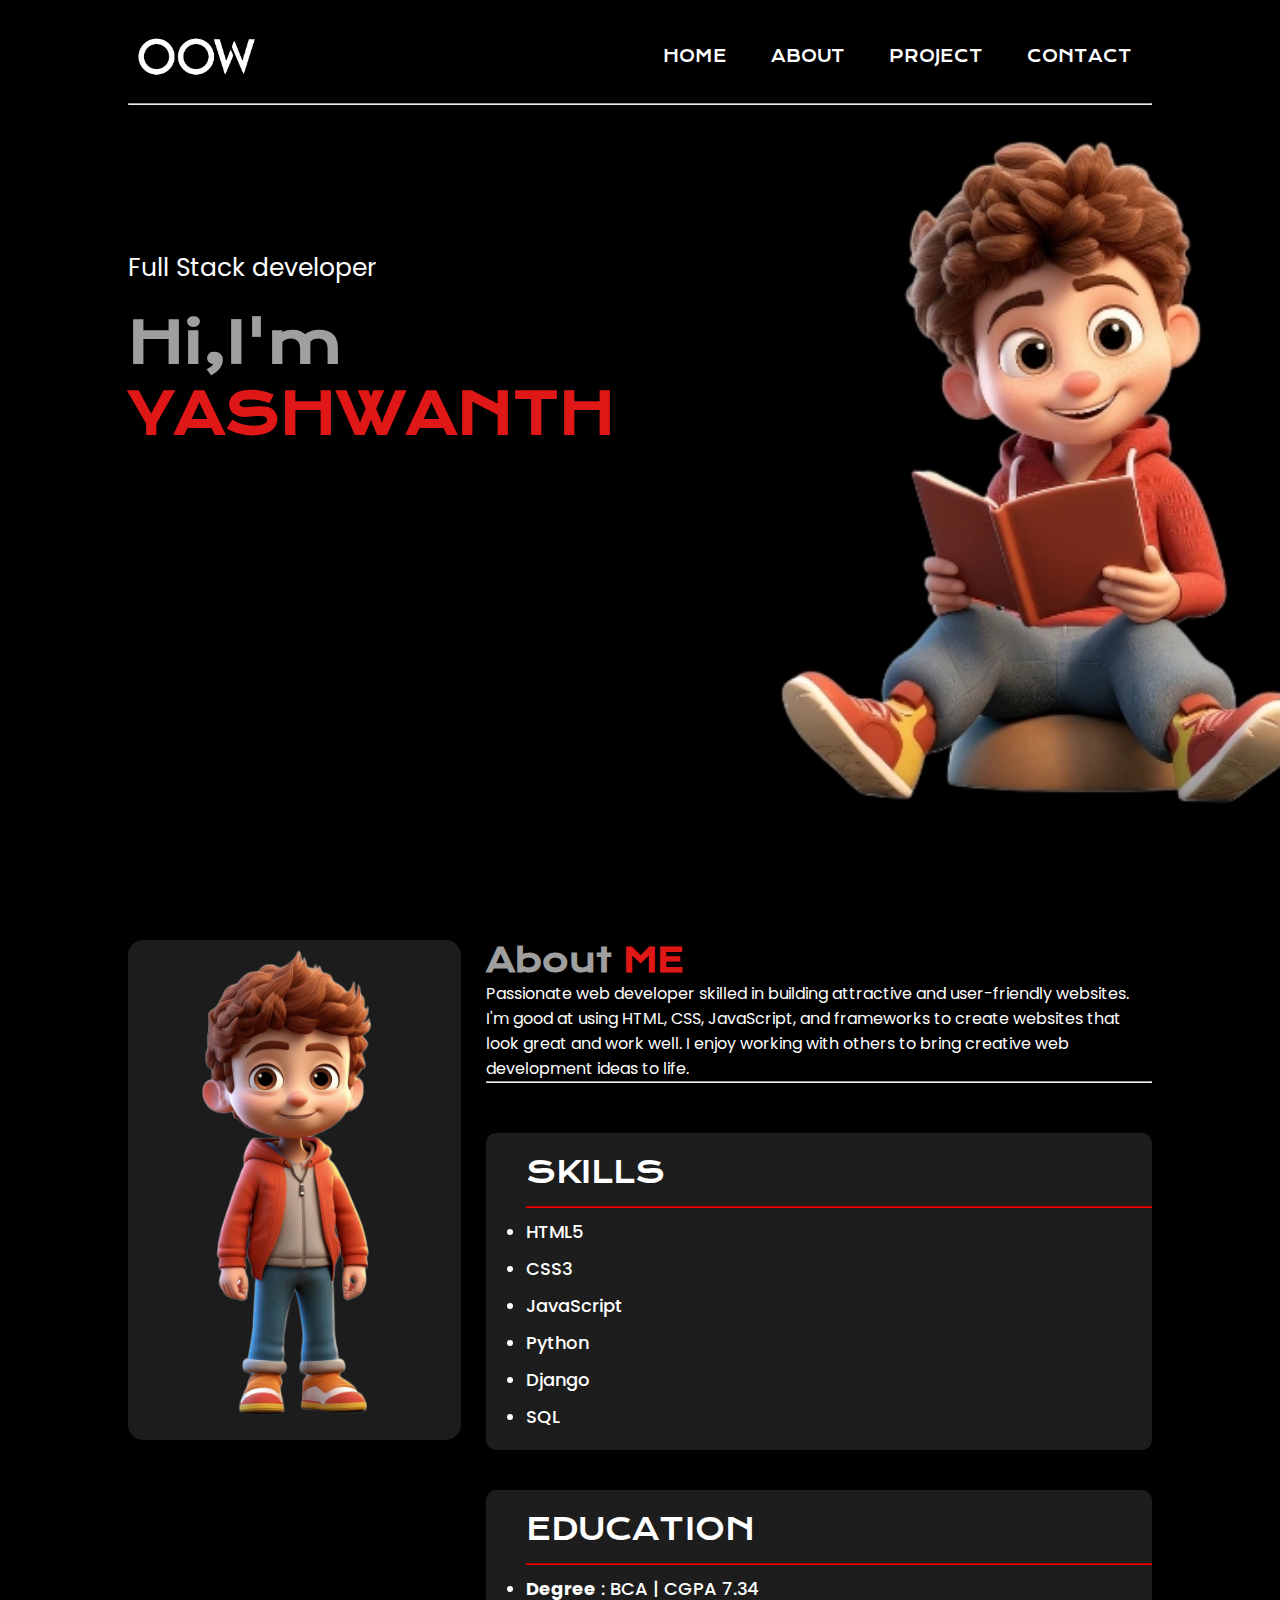
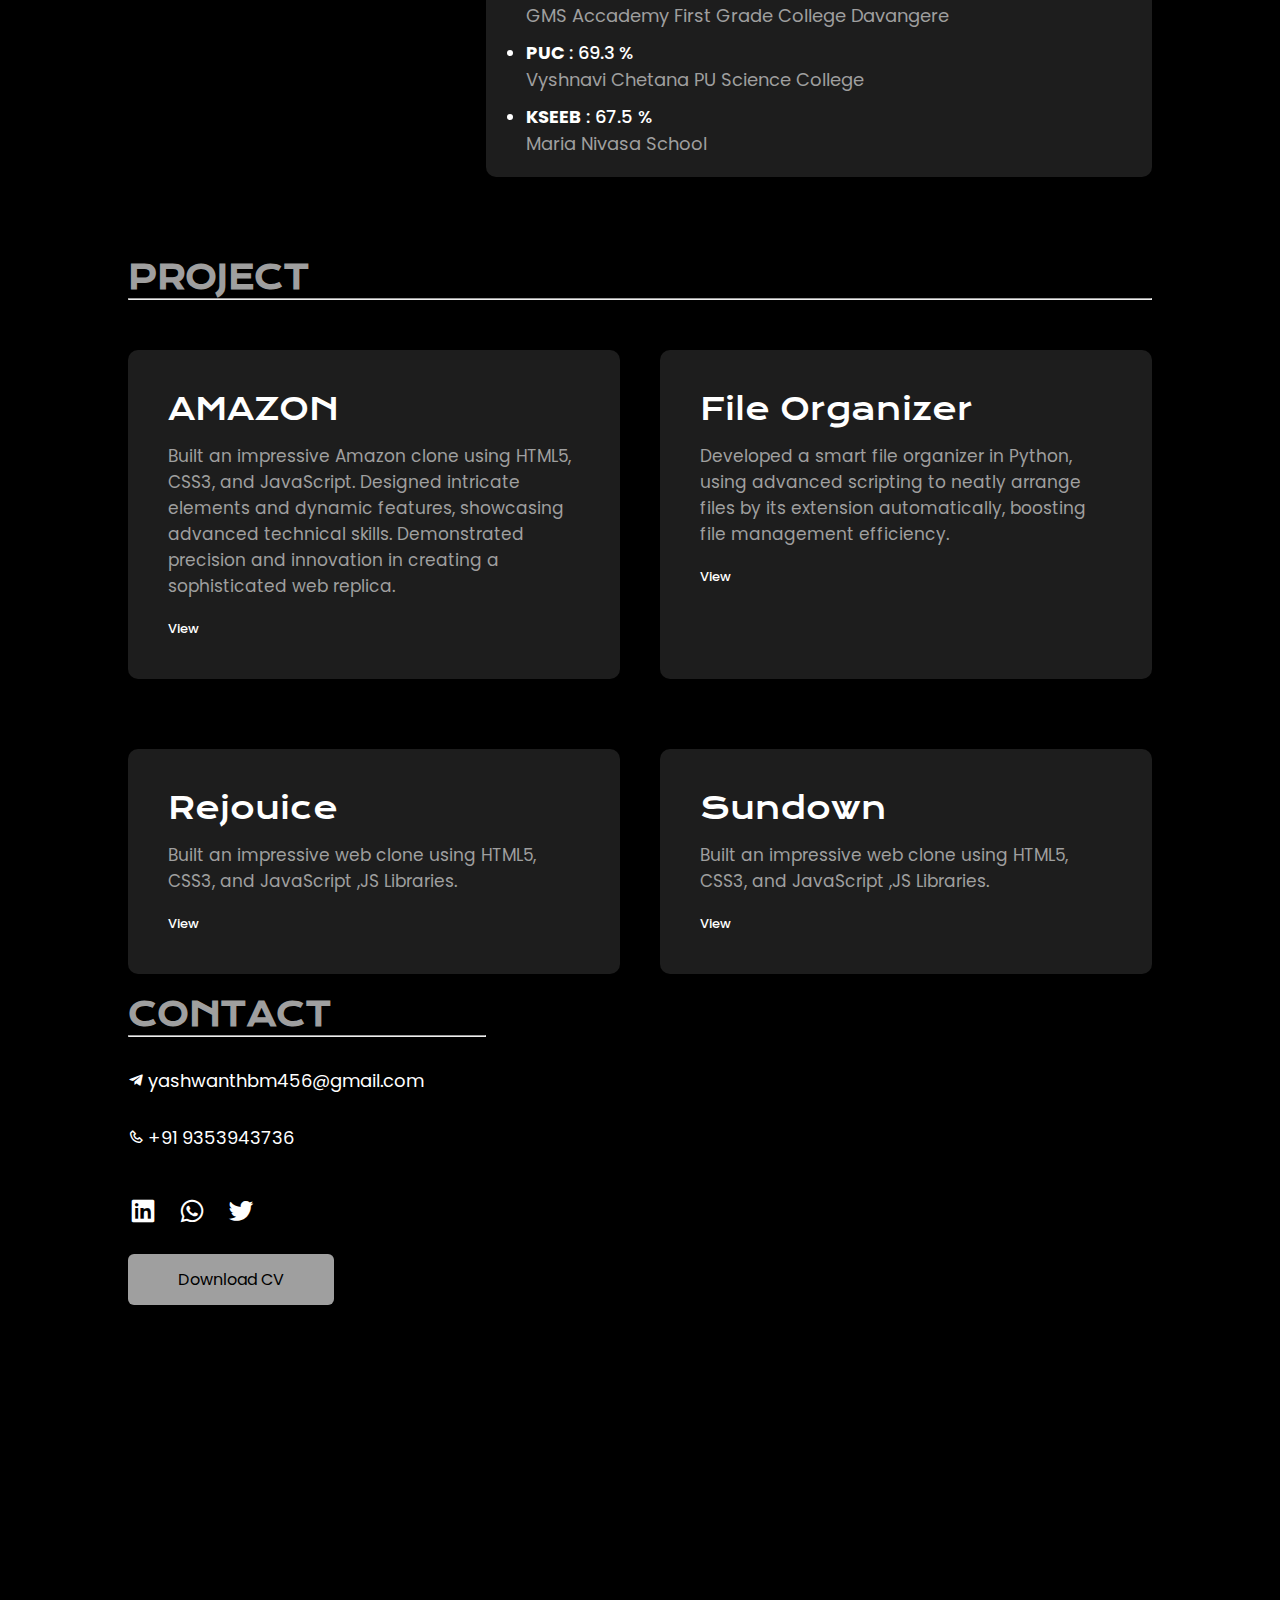
<file: index.html>
<!DOCTYPE html>
<html lang="en">
  <head>
    <meta charset="UTF-8" />
    <meta name="viewport" content="width=device-width, initial-scale=1.0" />
    <link rel="preconnect" href="https://fonts.googleapis.com" />
    <link rel="preconnect" href="https://fonts.gstatic.com" crossorigin />
    <link
      href="https://fonts.googleapis.com/css2?family=Poppins:wght@100;400&display=swap"
      rel="stylesheet"
    />
    <link rel="preconnect" href="https://fonts.googleapis.com" />
    <link rel="preconnect" href="https://fonts.gstatic.com" crossorigin />
    <link
      href="https://fonts.googleapis.com/css2?family=Krona+One&family=Poppins:wght@100;400&display=swap"
      rel="stylesheet"
    />
    <!-- icons tag -->
    <link
      href="https://unpkg.com/boxicons@2.1.4/css/boxicons.min.css"
      rel="stylesheet"
    />
    <link rel="stylesheet" href="style.css" />
    <title>Document</title>
  </head>
  <body>
    <div id="header">
      <div class="container">
        <nav>
          <img src="images/logo.jpg" alt="" class="logo" />
          <ul id="sidemenu">
            <li><a href="#header">HOME</a></li>
            <li><a href="#about">ABOUT</a></li>
            <li><a href="#project">PROJECT</a></li>
            <li><a href="#contact">CONTACT</a></li>
            <i class="bx bx-chevron-left" onclick="closemenu()"></i>
          </ul>
          <i class="bx bx-menu" onclick="openmenu()"></i>
        </nav>

        <hr />
        <div class="header-text">
          <p>Full Stack developer</p>
          <h1>Hi,I'm <br /><span>YASHWANTH</span></h1>
        </div>
      </div>
    </div>
    <!-- --------------------------ABOUT -->
    <div id="about">
      <div class="container">
        <div class="row">
          <div class="about-col-1">
            <img src="images/aboutme.jpg" alt="" />
          </div>
          <div class="about-col-2">
            <h1>About <span>ME</span></h1>
            <p>
              Passionate web developer skilled in building attractive and
              user-friendly websites. I'm good at using HTML, CSS, JavaScript,
              and frameworks to create websites that look great and work well. I
              enjoy working with others to bring creative web development ideas
              to life.
            </p>

            <hr />
            <div class="about-list">
              <div>
                <h2>SKILLS</h2>
                <hr style="border-color: red" />
                <ul>
                  <li>HTML5</li>
                  <li>CSS3</li>
                  <li>JavaScript</li>
                  <li>Python</li>
                  <li>Django</li>
                  <li>SQL</li>
                </ul>
              </div>
              <div>
                <h2>EDUCATION</h2>
                <hr style="border-color: red" />
                <ul>
                  <li>
                    <span><b>Degree</b></span> : BCA | CGPA 7.34
                  </li>
                  <p>GMS Accademy First Grade College Davangere</p>
                  <li>
                    <span><b>PUC </b></span> : 69.3 %
                  </li>
                  <p>Vyshnavi Chetana PU Science College</p>
                  <li>
                    <span><b>KSEEB</b></span> : 67.5 %
                  </li>
                  <p>Maria Nivasa School</p>
                </ul>
              </div>
            </div>
          </div>
        </div>
      </div>
    </div>
    <div id="project">
      <div class="container">
        <h1>PROJECT</h1>
        <hr />
        <div class="project-list">
          
          <div>
            <h2>AMAZON</h2>
            <p>
              Built an impressive Amazon clone using HTML5, CSS3, and
              JavaScript. Designed intricate elements and dynamic features,
              showcasing advanced technical skills. Demonstrated precision and
              innovation in creating a sophisticated web replica.
            </p>
            <a href="https://yashwanthbm77.github.io/AmazonClone/">View</a>
          </div>
          <div>
            <h2>File Organizer</h2>
            <p>
              Developed a smart file organizer in Python, using advanced
              scripting to neatly arrange files by its extension automatically,
              boosting file management efficiency.
            </p>
            <a href="https://github.com/yashwanthbm77">View</a>
          </div>
        </div>
      </div>
      <div class="container">
        <div class="project-list">
          <div>
            <h2>Rejouice</h2>
            <p>
              Built an impressive web clone using HTML5, CSS3, and JavaScript
              ,JS Libraries.
            </p>
            <a href="https://yashwanthbm77.github.io/rejouice/">View</a>
          </div>
          <div>
            <h2>Sundown</h2>
            <p>
              Built an impressive web clone using HTML5, CSS3, and JavaScript
              ,JS Libraries.
            </p>
            <a href="https://yashwanthbm77.github.io/Sundown/">View</a>
          </div>
        </div>

    </div>

    <!-- ----------------------Contact me----------------- -->
    <div id="contact">
      <div class="container">
        <div class="row">
          <div class="contact-left">
            <h1>CONTACT</h1>
            <hr />
            <p>
              <i class="bx bxl-telegram" style="color: #ffffff"></i>
              <a href="mailto: yashwanthbm456@gmail.com"
                >yashwanthbm456@gmail.com</a
              >
            </p>
            <p>
              <i class="bx bx-phone"></i>
              <a href="tel:+91 9353943736">+91 9353943736</a>
            </p>
            <div class="social-icons">
              <a
                href="https://www.linkedin.com/in/yashwath-b-mygaleri-530256286"
                class="l"
                ><i class="bx bxl-linkedin-square" style="color: #ffffff"></i
              ></a>
              <a href="" class="w"
                ><i class="bx bxl-whatsapp" style="color: #ffffff"></i
              ></a>
              <a
                href="https://twitter.com/yashwanth_bm07?t=y1kHquYw61e1ddT6BHUXYw&s=09"
                class="t"
                ><i class="bx bxl-twitter" style="color: #ffffff"></i
              ></a>
            </div>
            <a href="images/Yashwanth.pdf" class="download" download
              >Download CV</a
            >
          </div>
        </div>
        <div class="contact-right"></div>
      </div>
    </div>

    <script>
      var sidemenu = document.getElementById("sidemenu");
      function openmenu() {
        sidemenu.style.right = "0";
      }
      function closemenu() {
        sidemenu.style.right = "-200px";
      }
    </script>
  </body>
</html>
</file>
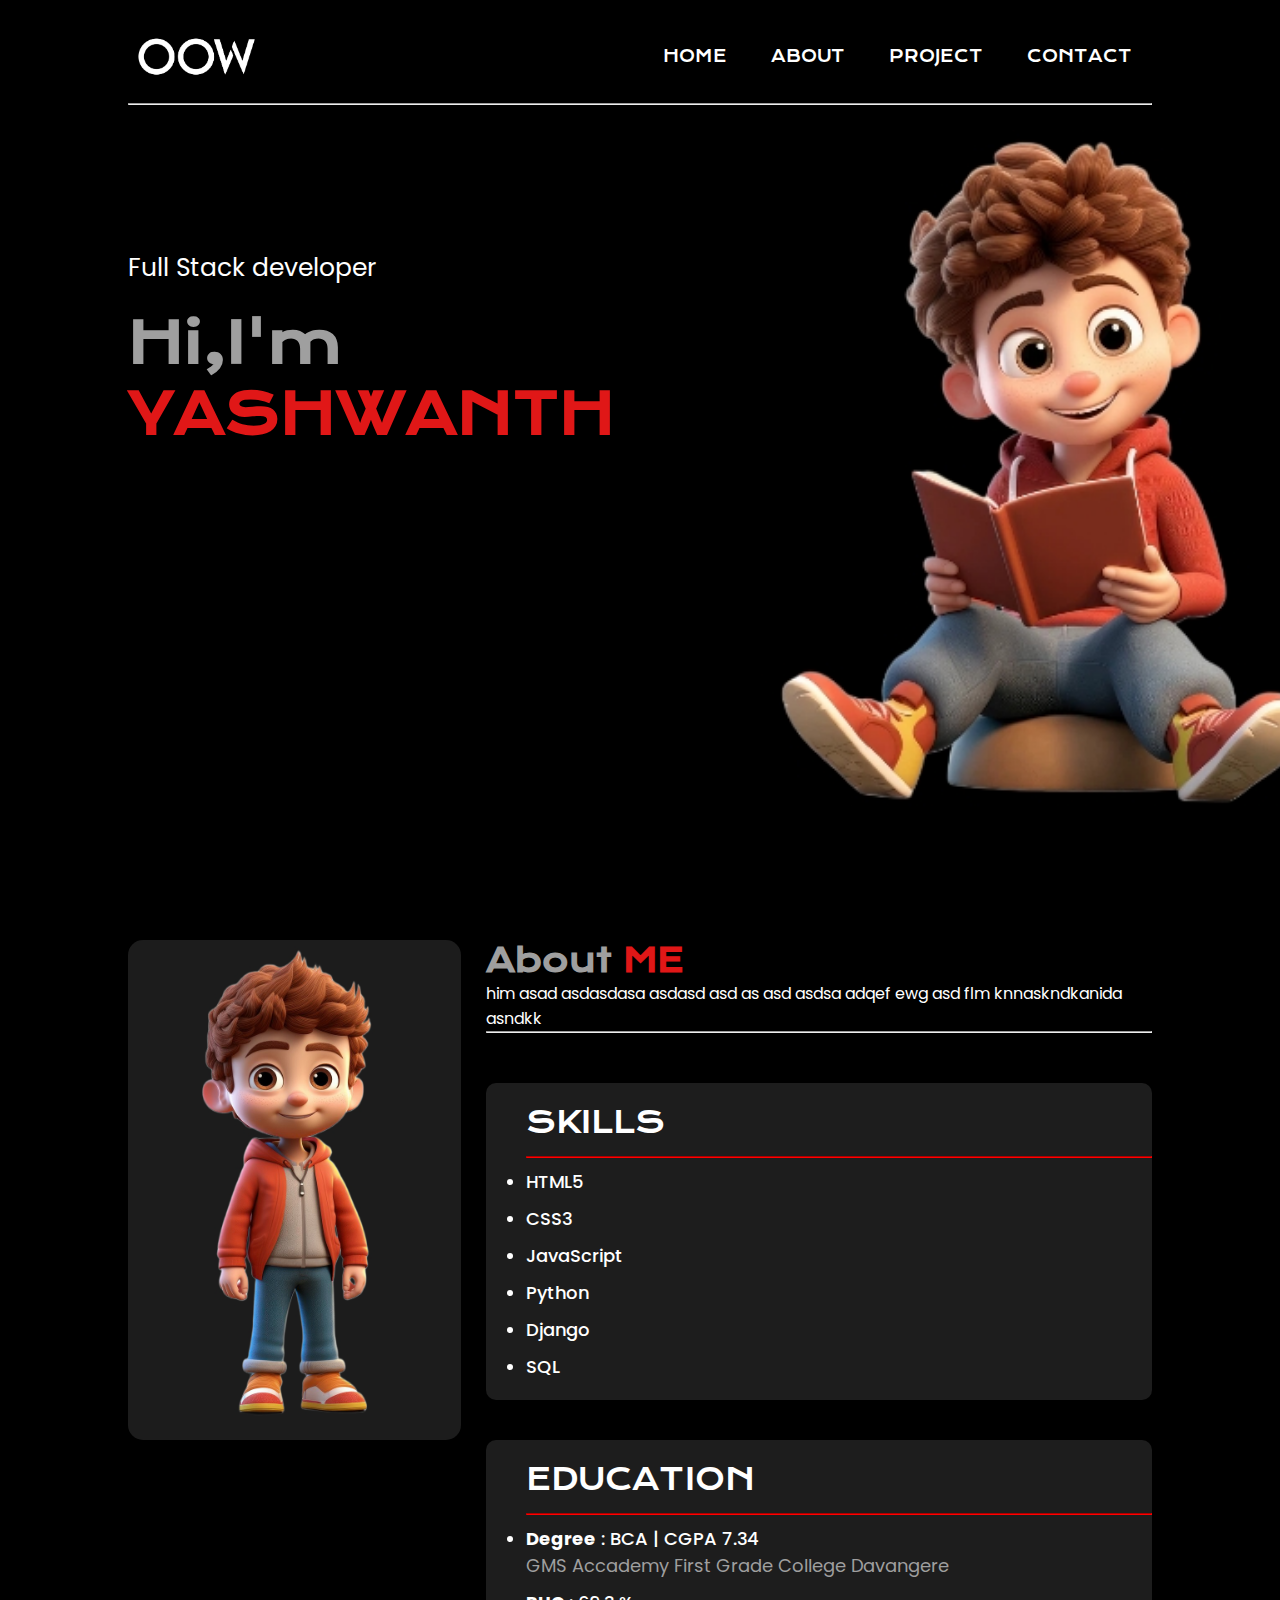
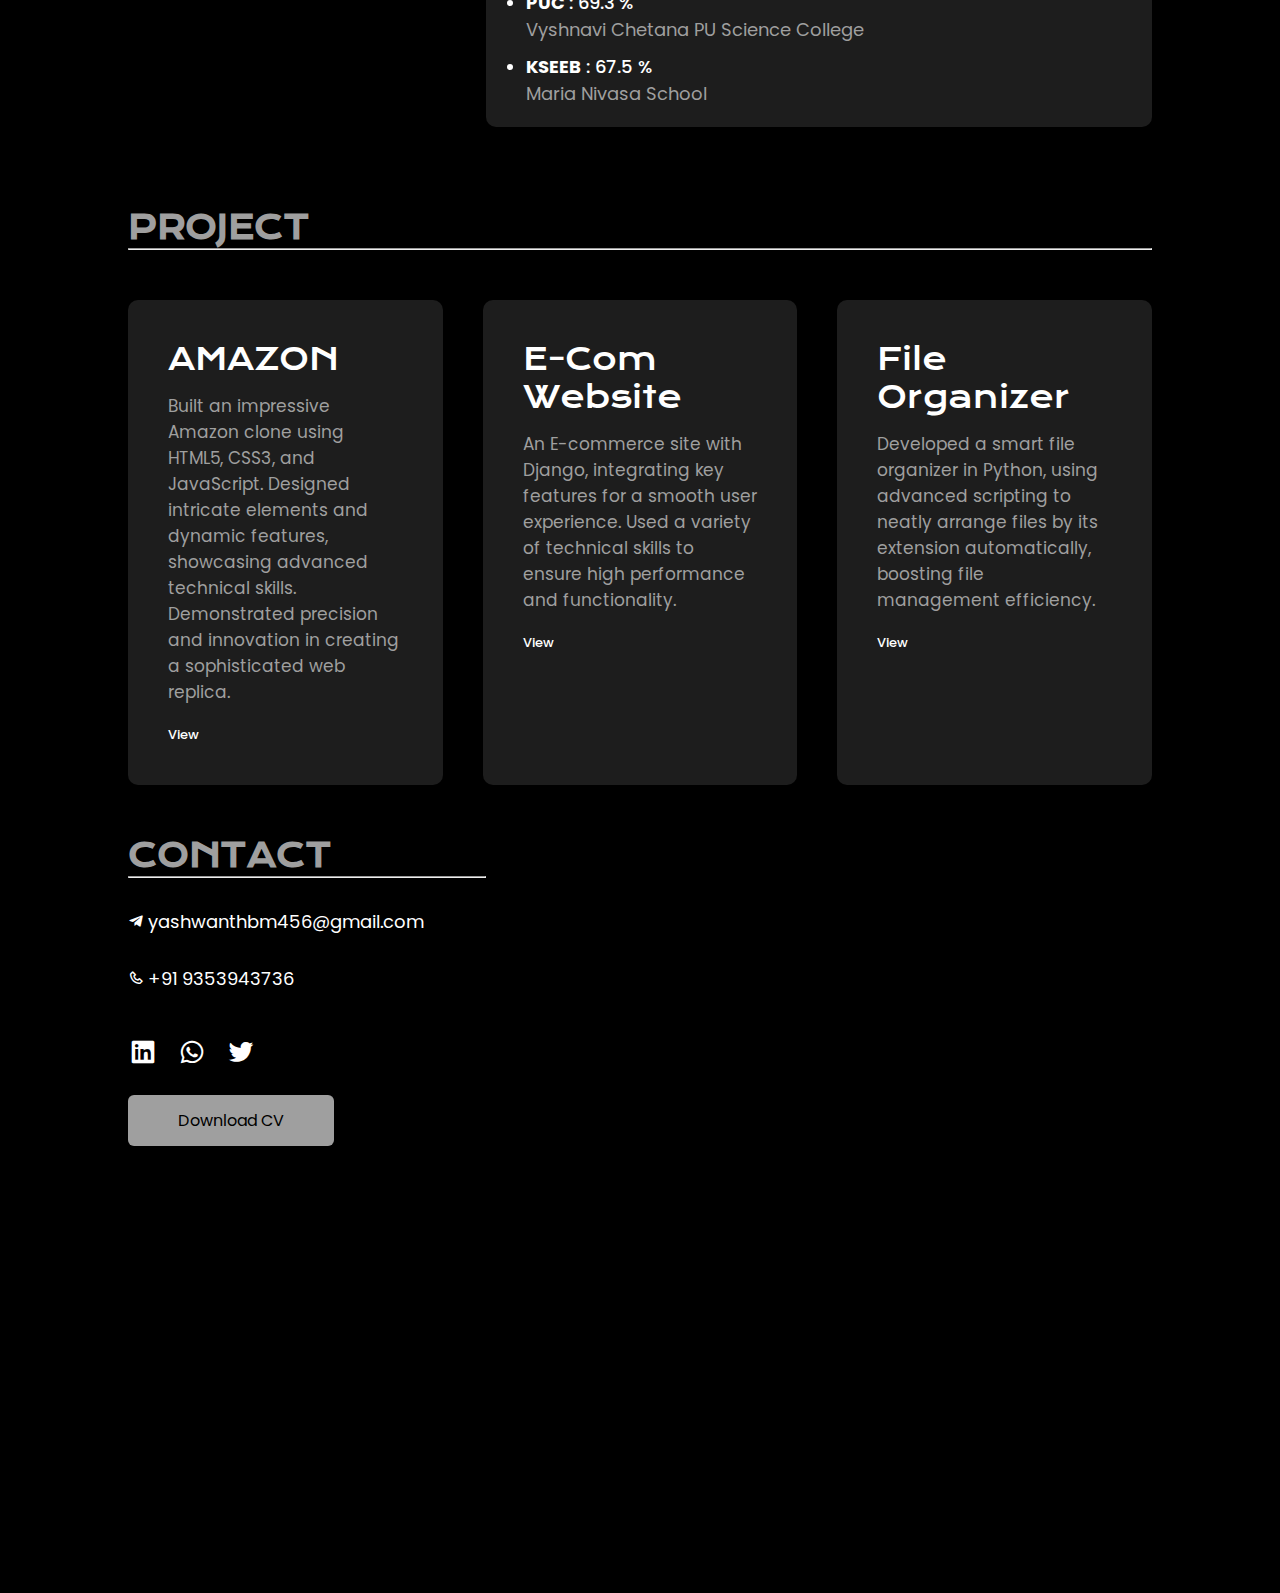
<file: MyPortfolio.html>
<!DOCTYPE html>
<html lang="en">
<head>
    <meta charset="UTF-8">
    <meta name="viewport" content="width=device-width, initial-scale=1.0">
    <link rel="preconnect" href="https://fonts.googleapis.com">
    <link rel="preconnect" href="https://fonts.gstatic.com" crossorigin>
    <link href="https://fonts.googleapis.com/css2?family=Poppins:wght@100;400&display=swap" rel="stylesheet">
    <link rel="preconnect" href="https://fonts.googleapis.com">
    <link rel="preconnect" href="https://fonts.gstatic.com" crossorigin>
    <link href="https://fonts.googleapis.com/css2?family=Krona+One&family=Poppins:wght@100;400&display=swap" rel="stylesheet">
    <!-- icons tag -->
    <link href='https://unpkg.com/boxicons@2.1.4/css/boxicons.min.css' rel='stylesheet'>    <link rel="stylesheet" href="MyPortfolio.css">
    <title>Document</title>
</head>
<body>
    
    <div id="header">
        <div class="container">
            <nav>
                <img src="/images/logo.jpg" alt="" class="logo">
                <ul id="sidemenu">
                    <li><a href="#header">HOME</a></li>
                    <li><a href="#about">ABOUT</a></li>
                    <li><a href="#project">PROJECT</a></li>
                    <li><a href="#contact">CONTACT</a></li>
                    <i class='bx bx-chevron-left' onclick="closemenu()"></i>
                </ul>
                <i class='bx bx-menu' onclick="openmenu()"></i>
            </nav>
           
            <hr>
            <div class="header-text">
                <p>Full Stack developer</p>
                <h1>Hi,I'm <br><span>YASHWANTH</span></h1>
            </div>
        </div>
    </div>
    <!-- --------------------------ABOUT -->
    <div id="about">
        <div class="container">
            <div class="row">
                <div class="about-col-1">
                    <img src="images/aboutme.jpg" alt="">
                </div>
                <div class="about-col-2">
                    <h1>About <span>ME</span></h1>
                    <p>him asad asdasdasa asdasd asd as asd asdsa adqef ewg asd flm knnaskndkanida asndkk</p>
        
                    <hr>
                    <div class="about-list">
                        <div>
                            <h2>SKILLS</h2>
                            <hr style="border-color: red;">
                            <ul>
                                <li>HTML5</li>
                                <li>CSS3</li>
                                <li>JavaScript</li>
                                <li>Python</li>
                                <li>Django</li>
                                <li>SQL</li>
                            </ul>
                        </div>
                        <div>
                            <h2>EDUCATION</h2>
                            <hr style="border-color: red;">
                            <ul>
                                <li><span><b>Degree</b></span> : BCA | CGPA 7.34</li>
                                <p>GMS Accademy First Grade College Davangere</p>
                                <li><span><b>PUC </b></span> : 69.3 %</li>
                                <p>Vyshnavi Chetana PU Science College</p>
                                <li><span><b>KSEEB</b></span> : 67.5 %</li>
                                <p>Maria Nivasa School</p>
                            </ul>
                        </div>
                    </div>
                </div>
            </div>
            
        </div>
    </div>
    <div id="project">
        <div class="container">
            <h1>PROJECT</h1>
            <hr>
            <div class="project-list">
                <div>
                    <h2>AMAZON</h2>
                    <p>Built an impressive Amazon clone using HTML5, CSS3, and JavaScript. Designed intricate elements and dynamic features, showcasing advanced technical skills. Demonstrated precision and innovation in creating a sophisticated web replica.</p>
                    <a href="">View</a>
                </div>
                <div>
                    <h2>E-Com Website</h2>
                    <p>An E-commerce site with Django, integrating key features for a smooth user experience. Used a variety of technical skills to ensure high performance and functionality.</p>
                    <a href="">View</a>
                </div>
                <div>
                    <h2>File Organizer</h2>
                    <p>Developed a smart file organizer in Python, using advanced scripting to neatly arrange files by its extension automatically, boosting file management efficiency.</p>
                    <a href="">View</a>
                </div>
            </div>
        </div>
    </div>

<!-- ----------------------Contact me----------------- -->
<div id="contact">
    <div class="container">
        <div class="row">
            <div class="contact-left">
                <h1>CONTACT</h1>
                <hr>
                <p><i class='bx bxl-telegram' style='color:#ffffff' ></i> <a href="mailto: yashwanthbm456@gmail.com">yashwanthbm456@gmail.com</a></p>
                <p><i class='bx bx-phone'></i> <a href="tel:+91 9353943736">+91 9353943736</a></p>
                <div class="social-icons">
                    <a href="https://www.linkedin.com/in/yashwath-b-mygaleri-530256286" class="l"><i class='bx bxl-linkedin-square' style='color:#ffffff' ></i></a>
                    <a href="" class="w"><i class='bx bxl-whatsapp' style='color:#ffffff' ></i></a>
                    <a href="https://twitter.com/yashwanth_bm07?t=y1kHquYw61e1ddT6BHUXYw&s=09" class="t"><i class='bx bxl-twitter' style='color:#ffffff' ></i></a>
                </div>
                <a href="images/Yashwanth.pdf" class="download" download>Download CV</a>
            </div>
        </div>
        <div class="contact-right">

        </div>
    </div>
</div>


<script>
    var sidemenu = document.getElementById("sidemenu")
    function openmenu(){
        sidemenu.style.right = '0'
    }
    function closemenu(){
        sidemenu.style.right = '-200px'
    }
</script>

</body>
</html>
</file>
<file: style.css>
*{
    margin: 0;
    padding: 0;
    font-family: 'Poppins',sans-serif;
    box-sizing: border-box;
}
html{
    scroll-behavior: smooth;
}

body{
    background: black;
    color: white;
}
#header{
    width: 100%;
    height: 100vh;
    background-image: url(images/bg1.jpg);
    background-size: cover;
    background-position: center;
}


.container{
    padding: 10px 10%;
}

h1{
    color: #9f9f9f;
}

.container h1 span{
    font-family: 'Krona One', sans-serif;
}

nav{
    display: flex;
    align-items: center;
    justify-content: space-between;
    flex-wrap: wrap;
}

.logo{
    width: 140px;   
}

nav ul li{
    display: inline-block;
    list-style: none;
    margin:10px 20px;
}
nav ul li a{
    color: white;
    text-decoration: none;
    transition: 0.5s;
    font-family: 'Krona One', sans-serif;
}

nav ul li a:hover{
    padding-bottom: 5px;
    box-shadow: 0px 2.2px rgb(255, 0, 0);
    border-radius: 1px;
}

hr{
    padding: 0;
    margin: 0;
}
/* name and full stack dev */
.header-text{
    margin-top: 14%;
    font-size: 25px;
}

.header-text h1{
    font-size: 56px;
    margin-top: 20px;
    color: #9f9f9f;
}
span{
    color:#e01717;
}

/* --------------------------------------ABOUT */

#about{
    padding: 30px 0;
}
.row{
    display: flex;
    justify-content: space-between;
    flex-wrap: wrap;
}
.about-list{
    display: grid;
    grid-template-columns: repeat(auto-fit,minmax(350px,1fr));
    grid-gap: 40px;
    margin-top: 50px;
}
.about-col-1{
    flex-basis: 35%;
}
.about-col-1 img{
    height: 500px;
    width: auto;
    border-radius: 15px;
}
.about-col-2{
    flex-basis: 65%;
}
.about-col-2 h1{
    font-family: 'Krona One', sans-serif; ;
}
.about-col-2 span{
    font-family: 'Krona One', sans-serif;
}
.about-list div{
    background: rgba(57, 57, 57, 0.5) ;
    padding-top:20px;
    padding-left:40px;
    padding-bottom:20px;
    font-size: 13px;
    font-weight: 300;
    border-right: 50px;
    border-radius: 10px;
}

.about-list ul li {
    padding-top: 10px;
}

.about-img img{
    height: 300px;
    width: auto;
}

.about-list div h2{
    font-size: 30px;
    font-weight: 500;
    margin-bottom: 15px;
    font-family: 'Krona One', sans-serif;
}
.about-list ul li{
    font-size: 18px;
    font-weight: 500;
    color: white;
}
.about-list ul p{
    font-size: 18px;
    font-weight: 400;
    color:#9f9f9f;
}
.about-list ul li span{
    color: white;
}

.about-list div:hover{
    background-color: #e01717;
    transform: translateY(-10px);
    transition: 0.5s;
    border-radius: 10px;
}
/* -------------------project-------------------- */

#project{
    padding: 30px 0;
}
.container h1{
    font-family: 'Krona One', sans-serif; 
    
}
.project-list{
    display: grid;
    grid-template-columns: repeat(auto-fit,minmax(250px,1fr));
    grid-gap: 40px;
    margin-top: 50px;
}

.project-list div{
    background: rgba(57, 57, 57, 0.5) ;
    padding:40px;
    font-size: 13px;
    font-weight: 300;
    border-right: 50px;
    border-radius: 10px;
}

.project-list div h2{
    font-size: 30px;
    font-weight: 500;
    margin-bottom: 15px;
    font-family: 'Krona One', sans-serif;
}

.project-list div p{
    font-family: 'Poppins',sans-serif;
    font-weight: 400;
    color: #9f9f9f;
    font-size: 17px;
}

.project-list div a{
    text-decoration: none;
    color: white;
    font-weight: 500;
    font-size: 13px;
    margin-top: 20px;
    display: inline-block;
}

.project-list div:hover{
    background-color: #e01717;
    transform: translateY(-10px);
    transition: 0.5s;
    border-radius: 10px;
    color: white;
}

/* -------------------------------contact--------------- */
.contact-left{
    flex-basis: 35%;
}
.contact-left h1{
    font-family: 'Krona One', sans-serif; 
}
.contact-left p{
    margin-top: 30px;
}
.contact-left p a{
    text-decoration: none;
    color: white;
    font-size: 18px;
    font-family: 'Poppins',sans-serif;
}

.social-icons{
    margin-top: 30px;
}
.social-icons a{
    text-decoration: none;
    font-size: 30px;
    margin-right: 15px;
    color: #9f9f9f;
    display: inline-block;
}

.social-icons a:hover{
    border-radius: 50%;
    padding-right:9px;
    padding-left: 9px;
    margin-bottom: 0;
    transform: translateX(-5px);
}
.social-icons .l:hover{
    background-color: rgb(41, 41, 229);
}
.social-icons .w:hover{
    background-color: rgb(48, 251, 82);
}
.social-icons .t:hover{
    background-color: rgb(13, 185, 252);
}
.contact-left a{
    margin-top: 10px;
    margin-bottom: 30px;
}
 .download{
    background-color:#9f9f9f;
    color: black;
    font-size: 16px;
    height: 60px;
    width: fit-content;
    margin: 50px auto ;
    text-decoration: none;
    border-radius: 6px;
    padding: 14px 50px;
}

.download:hover{
    color: #ffffff;
    background-color: #e01717;
    transform: translateY(-5px);
}

#contact{
    padding-bottom: 50vh;
}

/* -----------------css for small scale--------- */

nav .bx{
    display: none;
}



@media only screen and (max-width: 600px){
    
    #header{
        background-image: url(images/bgmini.png);
        
    }
    .container img{
        height: 60px;
        width: auto;
    }
    .header-text{
        margin-top:100%;
        background: rgba(70, 70, 70, 0.7);
        backdrop-filter: blur(10px);
        border-radius: 5px;
        padding: 10px 20px;
    }
    .header-text h1 span{
        font-size:30px;
    }
    .header-text p{
       font-size: 14px;
       font-weight: 400;
    }
    .header-text h1{
        font-size: 20px;
    }

    nav .bx{
        display: block;
        font-size: 25px;
    }
    nav ul{
        background-color: #e01717;
        position: fixed;
        top:0;
        right: -200px;
        width: 200px;
        height: 100vh;
        padding-top: 50px;
        z-index: 2 ;
        transition: 0.2s;
    }
    nav ul li{
        display: block;
        margin: 25px;
    }
    
    nav ul .bx{
        position: absolute;
        top:25px;
        left:25px;
        cursor: pointer;
    }


    /*  */
    .about-col-1 img{
        height: 380px;
        width: auto;
    }
    
    
}
</file>
<file: MyPortfolio.css>
*{
    margin: 0;
    padding: 0;
    font-family: 'Poppins',sans-serif;
    box-sizing: border-box;
}
html{
    scroll-behavior: smooth;
}

body{
    background: black;
    color: white;
}
#header{
    width: 100%;
    height: 100vh;
    background-image: url(images/bg1.jpg);
    background-size: cover;
    background-position: center;
}


.container{
    padding: 10px 10%;
}

h1{
    color: #9f9f9f;
}

.container h1 span{
    font-family: 'Krona One', sans-serif;
}

nav{
    display: flex;
    align-items: center;
    justify-content: space-between;
    flex-wrap: wrap;
}

.logo{
    width: 140px;   
}

nav ul li{
    display: inline-block;
    list-style: none;
    margin:10px 20px;
}
nav ul li a{
    color: white;
    text-decoration: none;
    transition: 0.5s;
    font-family: 'Krona One', sans-serif;
}

nav ul li a:hover{
    padding-bottom: 5px;
    box-shadow: 0px 2.2px rgb(255, 0, 0);
    border-radius: 1px;
}

hr{
    padding: 0;
    margin: 0;
}
/* name and full stack dev */
.header-text{
    margin-top: 14%;
    font-size: 25px;
}

.header-text h1{
    font-size: 56px;
    margin-top: 20px;
    color: #9f9f9f;
}
span{
    color:#e01717;
}

/* --------------------------------------ABOUT */

#about{
    padding: 30px 0;
}
.row{
    display: flex;
    justify-content: space-between;
    flex-wrap: wrap;
}
.about-list{
    display: grid;
    grid-template-columns: repeat(auto-fit,minmax(350px,1fr));
    grid-gap: 40px;
    margin-top: 50px;
}
.about-col-1{
    flex-basis: 35%;
}
.about-col-1 img{
    height: 500px;
    width: auto;
    border-radius: 15px;
}
.about-col-2{
    flex-basis: 65%;
}
.about-col-2 h1{
    font-family: 'Krona One', sans-serif; ;
}
.about-col-2 span{
    font-family: 'Krona One', sans-serif;
}
.about-list div{
    background: rgba(57, 57, 57, 0.5) ;
    padding-top:20px;
    padding-left:40px;
    padding-bottom:20px;
    font-size: 13px;
    font-weight: 300;
    border-right: 50px;
    border-radius: 10px;
}

.about-list ul li {
    padding-top: 10px;
}

.about-img img{
    height: 300px;
    width: auto;
}

.about-list div h2{
    font-size: 30px;
    font-weight: 500;
    margin-bottom: 15px;
    font-family: 'Krona One', sans-serif;
}
.about-list ul li{
    font-size: 18px;
    font-weight: 500;
    color: white;
}
.about-list ul p{
    font-size: 18px;
    font-weight: 400;
    color:#9f9f9f;
}
.about-list ul li span{
    color: white;
}

.about-list div:hover{
    background-color: #e01717;
    transform: translateY(-10px);
    transition: 0.5s;
    border-radius: 10px;
}
/* -------------------project-------------------- */

#project{
    padding: 30px 0;
}
.container h1{
    font-family: 'Krona One', sans-serif; 
    
}
.project-list{
    display: grid;
    grid-template-columns: repeat(auto-fit,minmax(250px,1fr));
    grid-gap: 40px;
    margin-top: 50px;
}

.project-list div{
    background: rgba(57, 57, 57, 0.5) ;
    padding:40px;
    font-size: 13px;
    font-weight: 300;
    border-right: 50px;
    border-radius: 10px;
}

.project-list div h2{
    font-size: 30px;
    font-weight: 500;
    margin-bottom: 15px;
    font-family: 'Krona One', sans-serif;
}

.project-list div p{
    font-family: 'Poppins',sans-serif;
    font-weight: 400;
    color: #9f9f9f;
    font-size: 17px;
}

.project-list div a{
    text-decoration: none;
    color: white;
    font-weight: 500;
    font-size: 13px;
    margin-top: 20px;
    display: inline-block;
}

.project-list div:hover{
    background-color: #e01717;
    transform: translateY(-10px);
    transition: 0.5s;
    border-radius: 10px;
    color: white;
}

/* -------------------------------contact--------------- */
.contact-left{
    flex-basis: 35%;
}
.contact-left h1{
    font-family: 'Krona One', sans-serif; 
}
.contact-left p{
    margin-top: 30px;
}
.contact-left p a{
    text-decoration: none;
    color: white;
    font-size: 18px;
    font-family: 'Poppins',sans-serif;
}

.social-icons{
    margin-top: 30px;
}
.social-icons a{
    text-decoration: none;
    font-size: 30px;
    margin-right: 15px;
    color: #9f9f9f;
    display: inline-block;
}

.social-icons a:hover{
    border-radius: 50%;
    padding-right:9px;
    padding-left: 9px;
    margin-bottom: 0;
    transform: translateX(-5px);
}
.social-icons .l:hover{
    background-color: rgb(41, 41, 229);
}
.social-icons .w:hover{
    background-color: rgb(48, 251, 82);
}
.social-icons .t:hover{
    background-color: rgb(13, 185, 252);
}
.contact-left a{
    margin-top: 10px;
    margin-bottom: 30px;
}
 .download{
    background-color:#9f9f9f;
    color: black;
    font-size: 16px;
    height: 60px;
    width: fit-content;
    margin: 50px auto ;
    text-decoration: none;
    border-radius: 6px;
    padding: 14px 50px;
}

.download:hover{
    color: #ffffff;
    background-color: #e01717;
    transform: translateY(-5px);
}

#contact{
    padding-bottom: 50vh;
}

/* -----------------css for small scale--------- */

nav .bx{
    display: none;
}



@media only screen and (max-width: 600px){
    
    #header{
        background-image: url(images/bgmini.png);
        
    }
    .container img{
        height: 60px;
        width: auto;
    }
    .header-text{
        margin-top:100%;
        background: rgba(70, 70, 70, 0.7);
        backdrop-filter: blur(10px);
        border-radius: 5px;
        padding: 10px 20px;
    }
    .header-text h1 span{
        font-size:30px;
    }
    .header-text p{
       font-size: 14px;
       font-weight: 400;
    }
    .header-text h1{
        font-size: 20px;
    }

    nav .bx{
        display: block;
        font-size: 25px;
    }
    nav ul{
        background-color: #e01717;
        position: fixed;
        top:0;
        right: -200px;
        width: 200px;
        height: 100vh;
        padding-top: 50px;
        z-index: 2 ;
        transition: 0.2s;
    }
    nav ul li{
        display: block;
        margin: 25px;
    }
    
    nav ul .bx{
        position: absolute;
        top:25px;
        left:25px;
        cursor: pointer;
    }


    /*  */
    .about-col-1 img{
        height: 380px;
        width: auto;
    }
    
    
}
</file>
